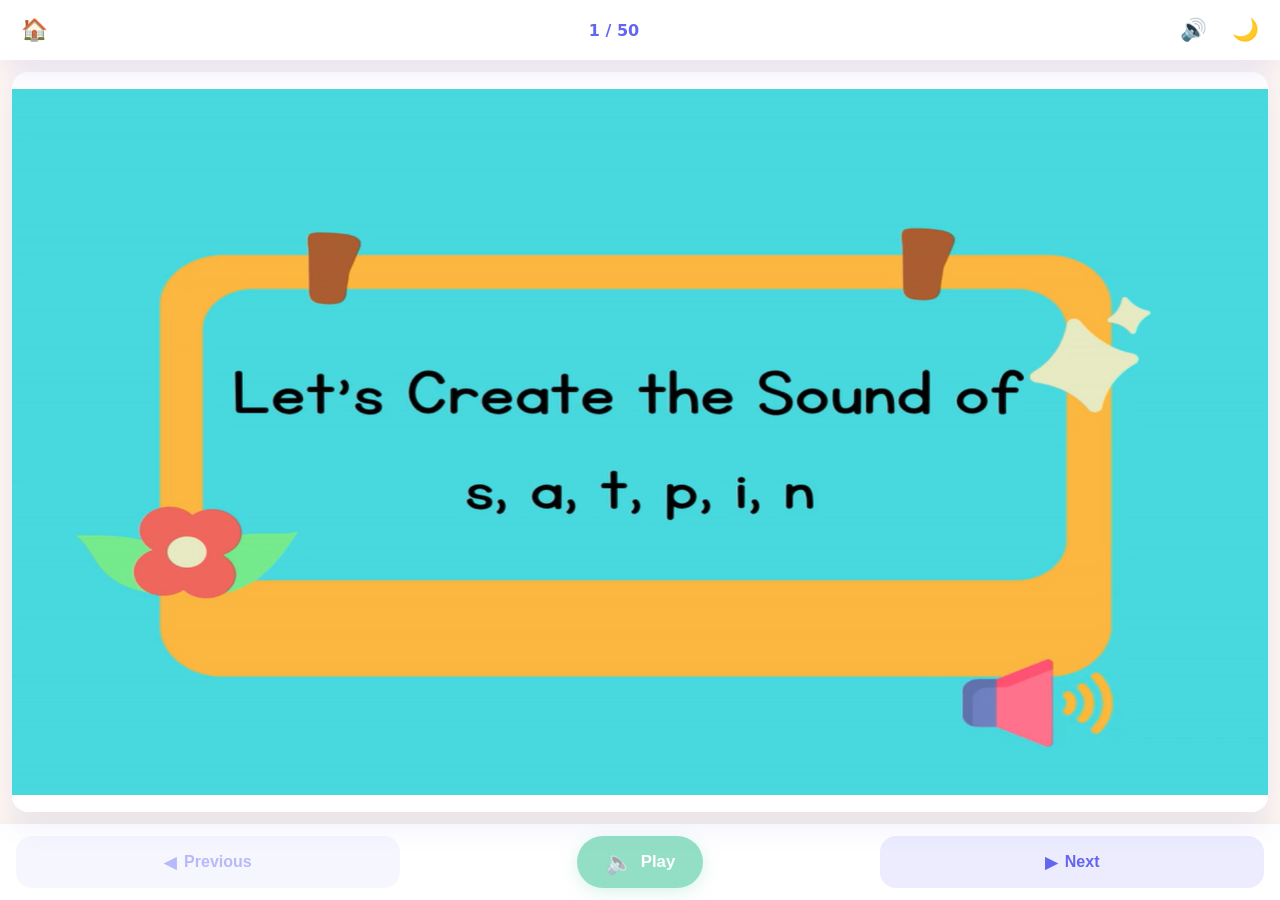
<file: index.html>
<!DOCTYPE html>
<html lang="en">
<head>
  <meta charset="UTF-8">
  <meta name="viewport" content="width=device-width, initial-scale=1">
  <meta http-equiv="refresh" content="0; url=interactive_lesson/index.html">
  <link rel="canonical" href="interactive_lesson/index.html">
  <title>Phonic Sound Practice</title>
</head>
<body style="font-family: system-ui, sans-serif; text-align: center; padding: 2rem;">
  <p>Opening the lesson… If it doesn't start automatically,
     <a href="interactive_lesson/index.html">tap here</a>.</p>
</body>
</html>
</file>
<file: interactive_lesson/styles/style.css>
:root {
  --bg: #fff8f0;
  --surface: #ffffff;
  --text: #2d3748;
  --accent: #6366f1;
  --accent-dark: #4f46e5;
  --speak: #10b981;
  --speak-dark: #059669;
  --radius: 16px;
  --shadow: 0 8px 32px rgba(99, 102, 241, 0.15);
  --safe-bottom: env(safe-area-inset-bottom, 0px);
  --safe-top: env(safe-area-inset-top, 0px);
}

body.dark {
  --bg: #1a202c;
  --surface: #2d3748;
  --text: #f7fafc;
  --shadow: 0 8px 32px rgba(0, 0, 0, 0.4);
}

*, *::before, *::after { box-sizing: border-box; }

html, body {
  margin: 0;
  height: 100%;
  font-family: 'Segoe UI', system-ui, -apple-system, sans-serif;
  background: var(--bg);
  color: var(--text);
  overflow: hidden;
  touch-action: manipulation;
  -webkit-tap-highlight-color: transparent;
}

.hidden { display: none !important; }

/* Loading */
.loading-screen {
  position: fixed;
  inset: 0;
  display: flex;
  flex-direction: column;
  align-items: center;
  justify-content: center;
  background: var(--bg);
  z-index: 1000;
  padding: 24px;
}

.loader-spinner {
  width: 56px;
  height: 56px;
  border: 5px solid rgba(99, 102, 241, 0.2);
  border-top-color: var(--accent);
  border-radius: 50%;
  animation: spin 0.9s linear infinite;
}

@keyframes spin { to { transform: rotate(360deg); } }

.loading-text {
  margin-top: 20px;
  font-size: 1.25rem;
  font-weight: 600;
}

.loading-bar {
  width: min(280px, 80vw);
  height: 8px;
  background: rgba(99, 102, 241, 0.15);
  border-radius: 8px;
  margin-top: 16px;
  overflow: hidden;
}

.loading-bar-fill {
  height: 100%;
  width: 0%;
  background: var(--accent);
  border-radius: 8px;
  transition: width 0.2s ease;
}

/* App layout */
.app {
  display: flex;
  flex-direction: column;
  height: 100%;
  height: 100dvh;
  padding-top: var(--safe-top);
  padding-bottom: var(--safe-bottom);
}

.top-bar {
  display: flex;
  align-items: center;
  justify-content: space-between;
  padding: 8px 12px;
  background: var(--surface);
  box-shadow: var(--shadow);
  flex-shrink: 0;
  z-index: 10;
}

.slide-counter {
  font-weight: 700;
  font-size: 1rem;
  color: var(--accent);
}

.top-actions { display: flex; gap: 8px; }

.slide-viewport {
  flex: 1;
  display: flex;
  flex-direction: column;
  min-height: 0;
  padding: 12px;
  position: relative;
}

.slide-stage {
  flex: 1;
  display: flex;
  align-items: center;
  justify-content: center;
  background: var(--surface);
  border-radius: var(--radius);
  box-shadow: var(--shadow);
  overflow: hidden;
  position: relative;
}

.slide-image {
  display: block;
  max-width: 100%;
  max-height: 100%;
  width: auto;
  height: auto;
  min-height: 120px;
  object-fit: contain;
  transition: opacity 0.35s ease, transform 0.35s ease;
  user-select: none;
  -webkit-user-drag: none;
}

.slide-image.is-loading {
  opacity: 0.35;
}

.slide-image.transition-out {
  opacity: 0;
  transform: scale(0.98);
}

.slide-image.transition-in {
  opacity: 1;
  transform: scale(1);
}

/* Controls */
.controls {
  display: grid;
  grid-template-columns: 1fr 1.2fr 1fr;
  gap: 10px;
  padding: 12px 16px calc(12px + var(--safe-bottom));
  background: var(--surface);
  box-shadow: 0 -4px 24px rgba(0, 0, 0, 0.06);
  flex-shrink: 0;
}

.btn {
  border: none;
  border-radius: var(--radius);
  font-size: 1rem;
  font-weight: 600;
  cursor: pointer;
  display: inline-flex;
  align-items: center;
  justify-content: center;
  gap: 8px;
  min-height: 52px;
  padding: 12px 16px;
  transition: transform 0.15s, background 0.15s, box-shadow 0.15s;
  -webkit-touch-callout: none;
}

.btn:active { transform: scale(0.96); }

.btn:disabled {
  opacity: 0.45;
  cursor: not-allowed;
  transform: none;
}

.btn-icon {
  min-height: 44px;
  min-width: 44px;
  padding: 8px;
  background: transparent;
  font-size: 1.35rem;
}

.btn-control {
  background: rgba(99, 102, 241, 0.12);
  color: var(--accent);
}

.btn-control:active {
  background: rgba(99, 102, 241, 0.22);
}

.btn-speak {
  background: var(--speak);
  color: #fff;
  font-size: 1.05rem;
  box-shadow: 0 4px 16px rgba(16, 185, 129, 0.35);
  /* Hug the label and sit centered (oval pill, not stretched) */
  justify-self: center;
  width: auto;
  border-radius: 999px;
  padding: 12px 28px;
}

.btn-speak.playing {
  background: var(--speak-dark);
  animation: pulse 1.2s ease infinite;
}

@keyframes pulse {
  0%, 100% { box-shadow: 0 4px 16px rgba(16, 185, 129, 0.35); }
  50% { box-shadow: 0 4px 24px rgba(16, 185, 129, 0.6); }
}

.btn-speak .icon { font-size: 1.4rem; }

@media (max-width: 480px) {
  .btn .label { font-size: 0.85rem; }
  .controls { gap: 8px; padding: 10px 12px; }
}

@media (orientation: landscape) and (max-height: 500px) {
  .slide-viewport { padding: 6px; }
  .controls { padding: 8px 12px; }
  .btn { min-height: 44px; }
}
</file>
